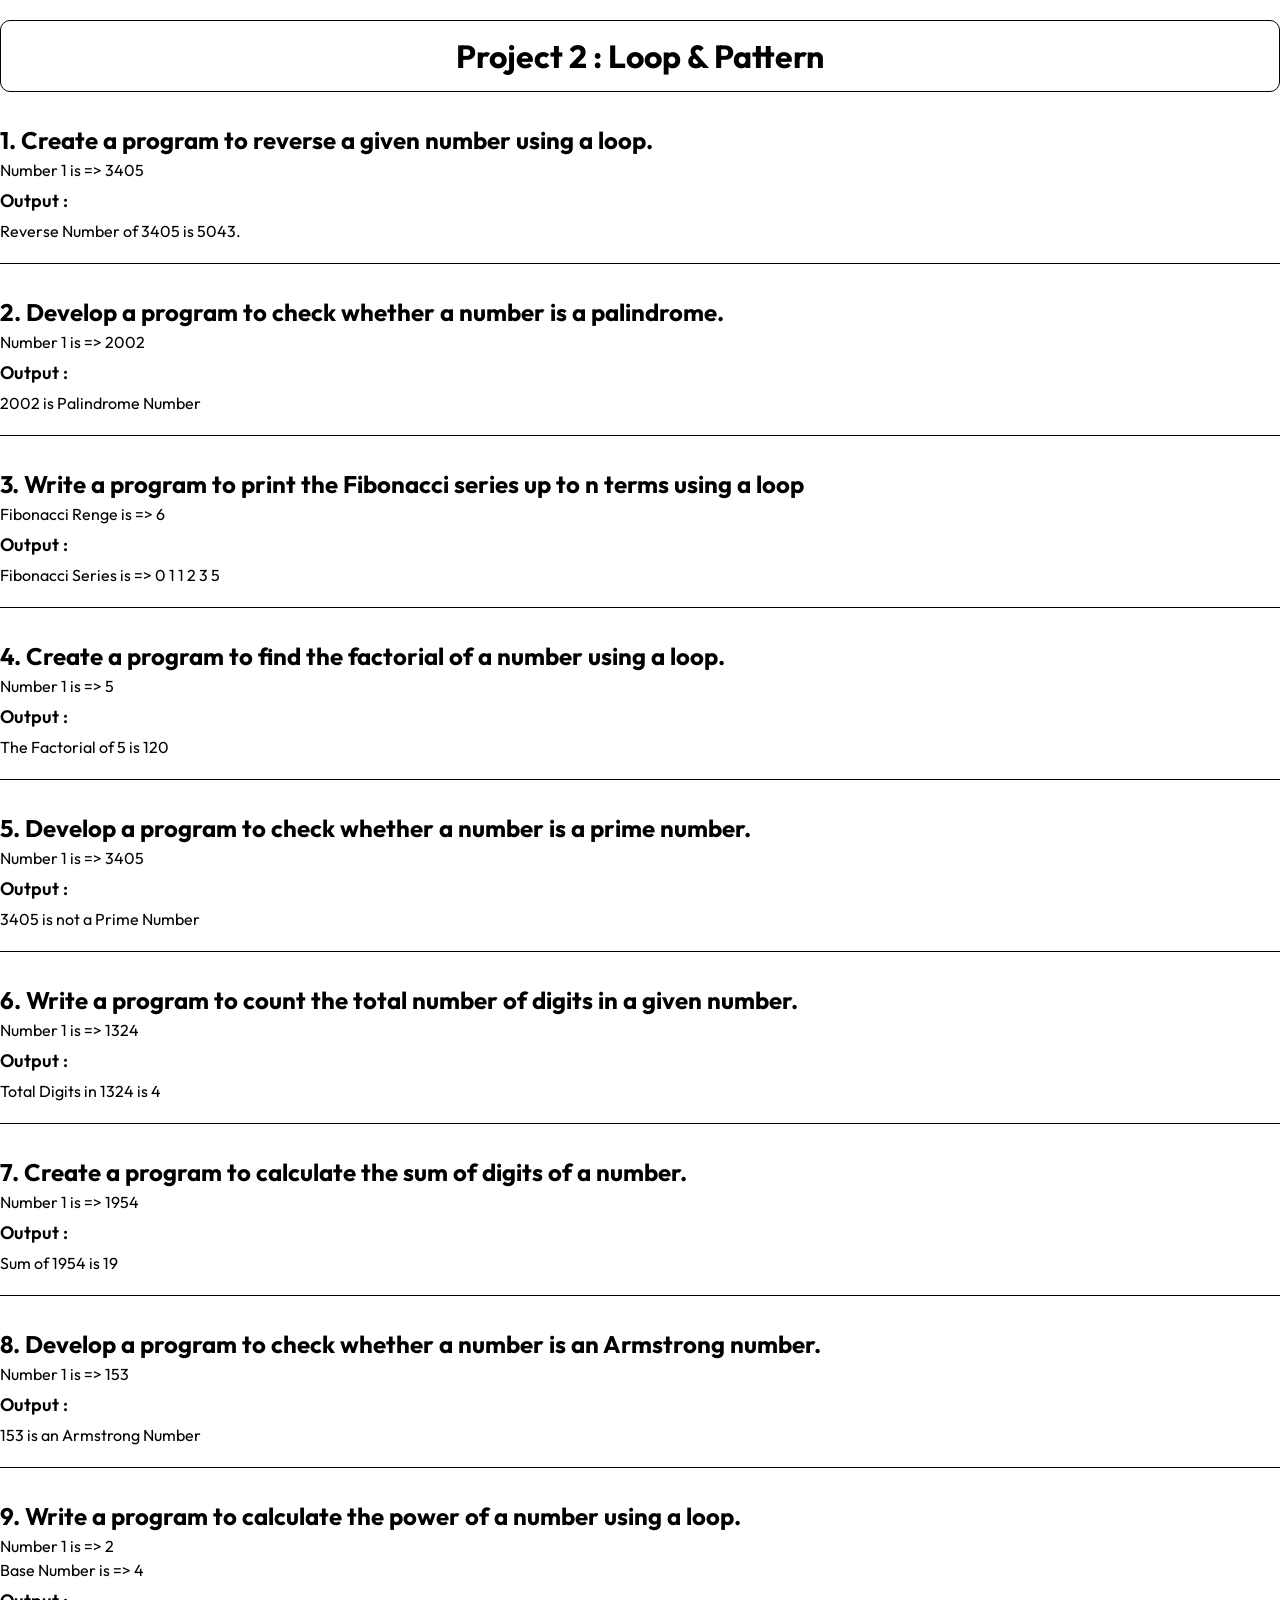
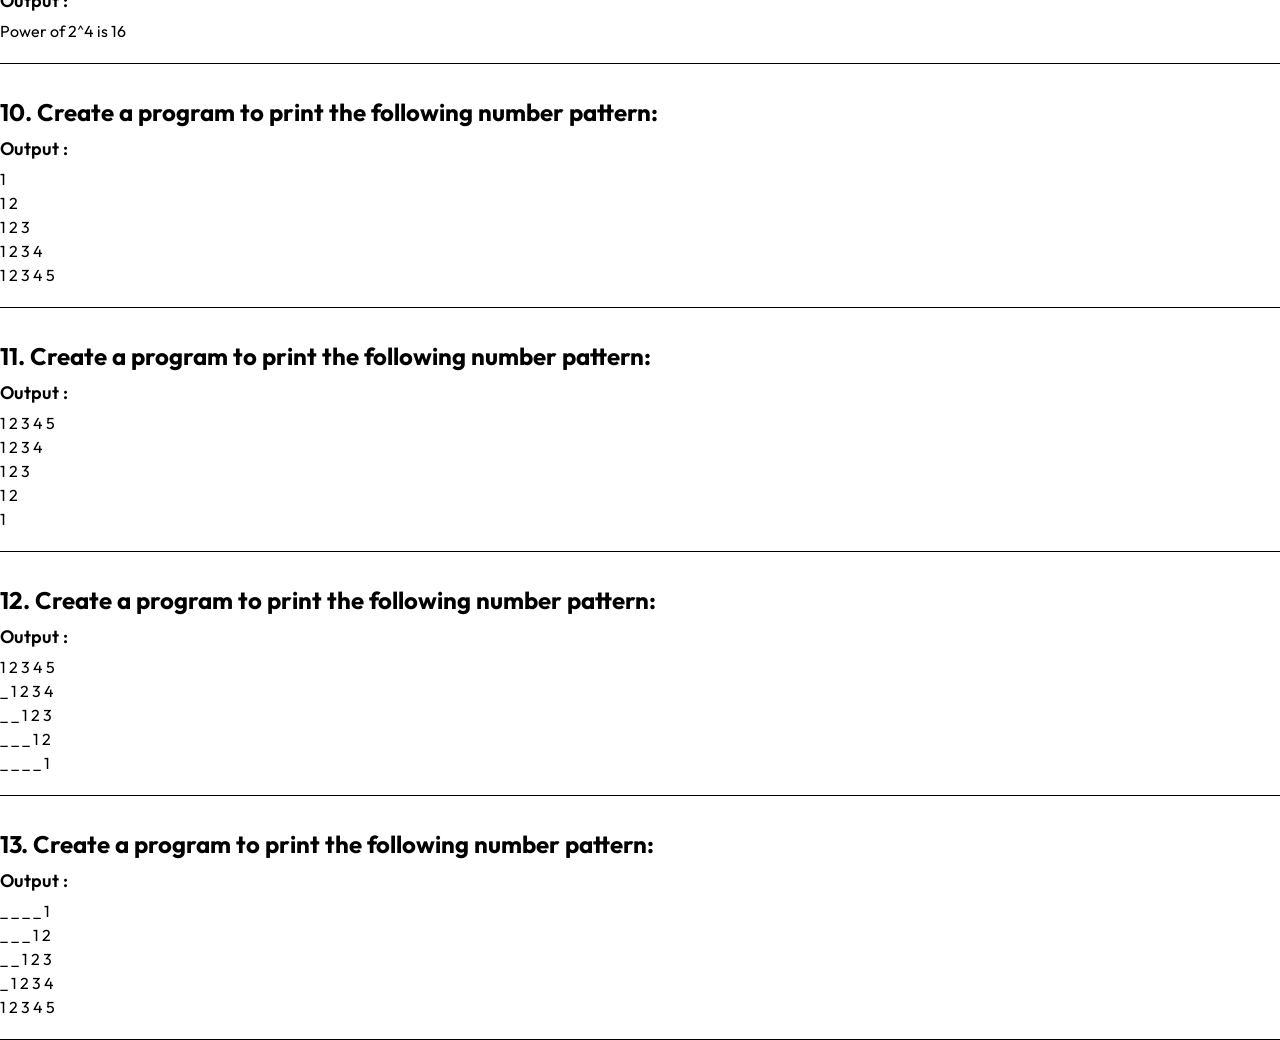
<file: project-2-loop/javascript/index.html>
<!DOCTYPE html>
<html lang="en">
<head>
    <meta charset="UTF-8">
    <meta name="viewport" content="width=device-width, initial-scale=1.0">
    <title>Document</title>
    <link rel="stylesheet" href="./style.css">
</head>
<body>
    
    <header>
        <div class="container">
            <h1>Project 2 : Loop & Pattern</h1>
        </div>
    </header>
    <main>

        <!--1. Create a program to reverse a given number using a loop. -->
        <section>
            <div class="container">
                <h2>1. Create a program to reverse a given number using a loop.
</h2>
                <p id="num1"></p>
                <p>Output :</p>
                <p id="rev_num"></p>
            </div>
        </section>

        <!-- 2. Develop a program to check whether a number is a palindrome. -->
        <section>
            <div class="container">
                <h2>2. Develop a program to check whether a number is a palindrome.
</h2>
                <p id="num2"></p>
                <p>Output :</p>
                <p id="palindrome"></p>
            </div>
        </section>

        <!-- 3. Write a program to print the Fibonacci series up to n terms using a loop. -->
        <section>
            <div class="container">
                <h2>3. Write a program to print the Fibonacci series up to n terms using a loop
</h2>
                <p id="num3"></p>
                <p>Output :</p>
                <p id="fibonacci"></p>
            </div>
        </section>

        <!-- 4. Create a program to find the factorial of a number using a loop. -->
        <section>
            <div class="container">
                <h2>4. Create a program to find the factorial of a number using a loop.
</h2>
                <p id="num4"></p>
                <p>Output :</p>
                <p id="factorial"></p>
            </div>
        </section>

        <!-- 5. Develop a program to check whether a number is a prime number. -->
        <section>
            <div class="container">
                <h2>5. Develop a program to check whether a number is a prime number.
</h2>
                <p id="num5"></p>
                <p>Output :</p>
                <p id="prime_num"></p>
            </div>
        </section>

        <!-- 6. Write a program to count the total number of digits in a given number. -->
        <section>
            <div class="container">
                <h2>6. Write a program to count the total number of digits in a given number.
</h2>
                <p id="num6"></p>
                <p>Output :</p>
                <p id="digit_counter"></p>
            </div>
        </section>

        <!-- 7. Create a program to calculate the sum of digits of a number. -->
        <section>
            <div class="container">
                <h2>7. Create a program to calculate the sum of digits of a number.
</h2>
                <p id="num7"></p>
                <p>Output :</p>
                <p id="digit_sum"></p>
            </div>
        </section>

        <!-- 8. Develop a program to check whether a number is an Armstrong number. -->
        <section>
            <div class="container">
                <h2>8. Develop a program to check whether a number is an Armstrong number.
</h2>
                <p id="num8"></p>
                <p>Output :</p>
                <p id="armstrong"></p>
            </div>
        </section>

        <!-- 9. Write a program to calculate the power of a number using a loop. -->
        <section>
            <div class="container">
                <h2>9. Write a program to calculate the power of a number using a loop.
</h2>
                <p id="num9"></p>
                <p id="base-num"></p>
                <p>Output :</p>
                <p id="power"></p>
            </div>
        </section>

        <!-- 10. Create a program to print the following number pattern: -->
<!--1
    1 2
    1 2 3
    1 2 3 4
    1 2 3 4 5 -->
        <section>
            <div class="container">
                <h2>10. Create a program to print the following number pattern:</h2>
                <p>Output :</p>
                <p id="pattern1"></p>
            </div>
        </section>

        <!-- 11. Create a program to print the following number pattern: -->
        <!--1 2 3 4 5
            1 2 3 4
            1 2 3
            1 2
            1 -->
        <section>
            <div class="container">
                <h2>11. Create a program to print the following number pattern:</h2>
                <p>Output :</p>
                <p id="pattern2"></p>
            </div>
        </section>

        <!-- 12. Create a program to print the following number pattern: -->
        <!--  1 2 3 4 5
                1 2 3 4
                    1 2 3
                        1 2
                            1 -->
        <section>
            <div class="container">
                <h2>12. Create a program to print the following number pattern:</h2>
                <p>Output :</p>
                <p id="pattern3"></p>
            </div>
        </section>

        <!-- 12. Create a program to print the following number pattern: -->
        <!--1 2 3 4 5
                1 2 3 4
                    1 2 3
                        1 2
                            1 -->
        <section>
            <div class="container">
                <h2>13. Create a program to print the following number pattern:</h2>
                <p>Output :</p>
                <p id="pattern4"></p>
            </div>
        </section>
    </main>

    <script src="./app.js"></script>
</body>
</html>
</file>
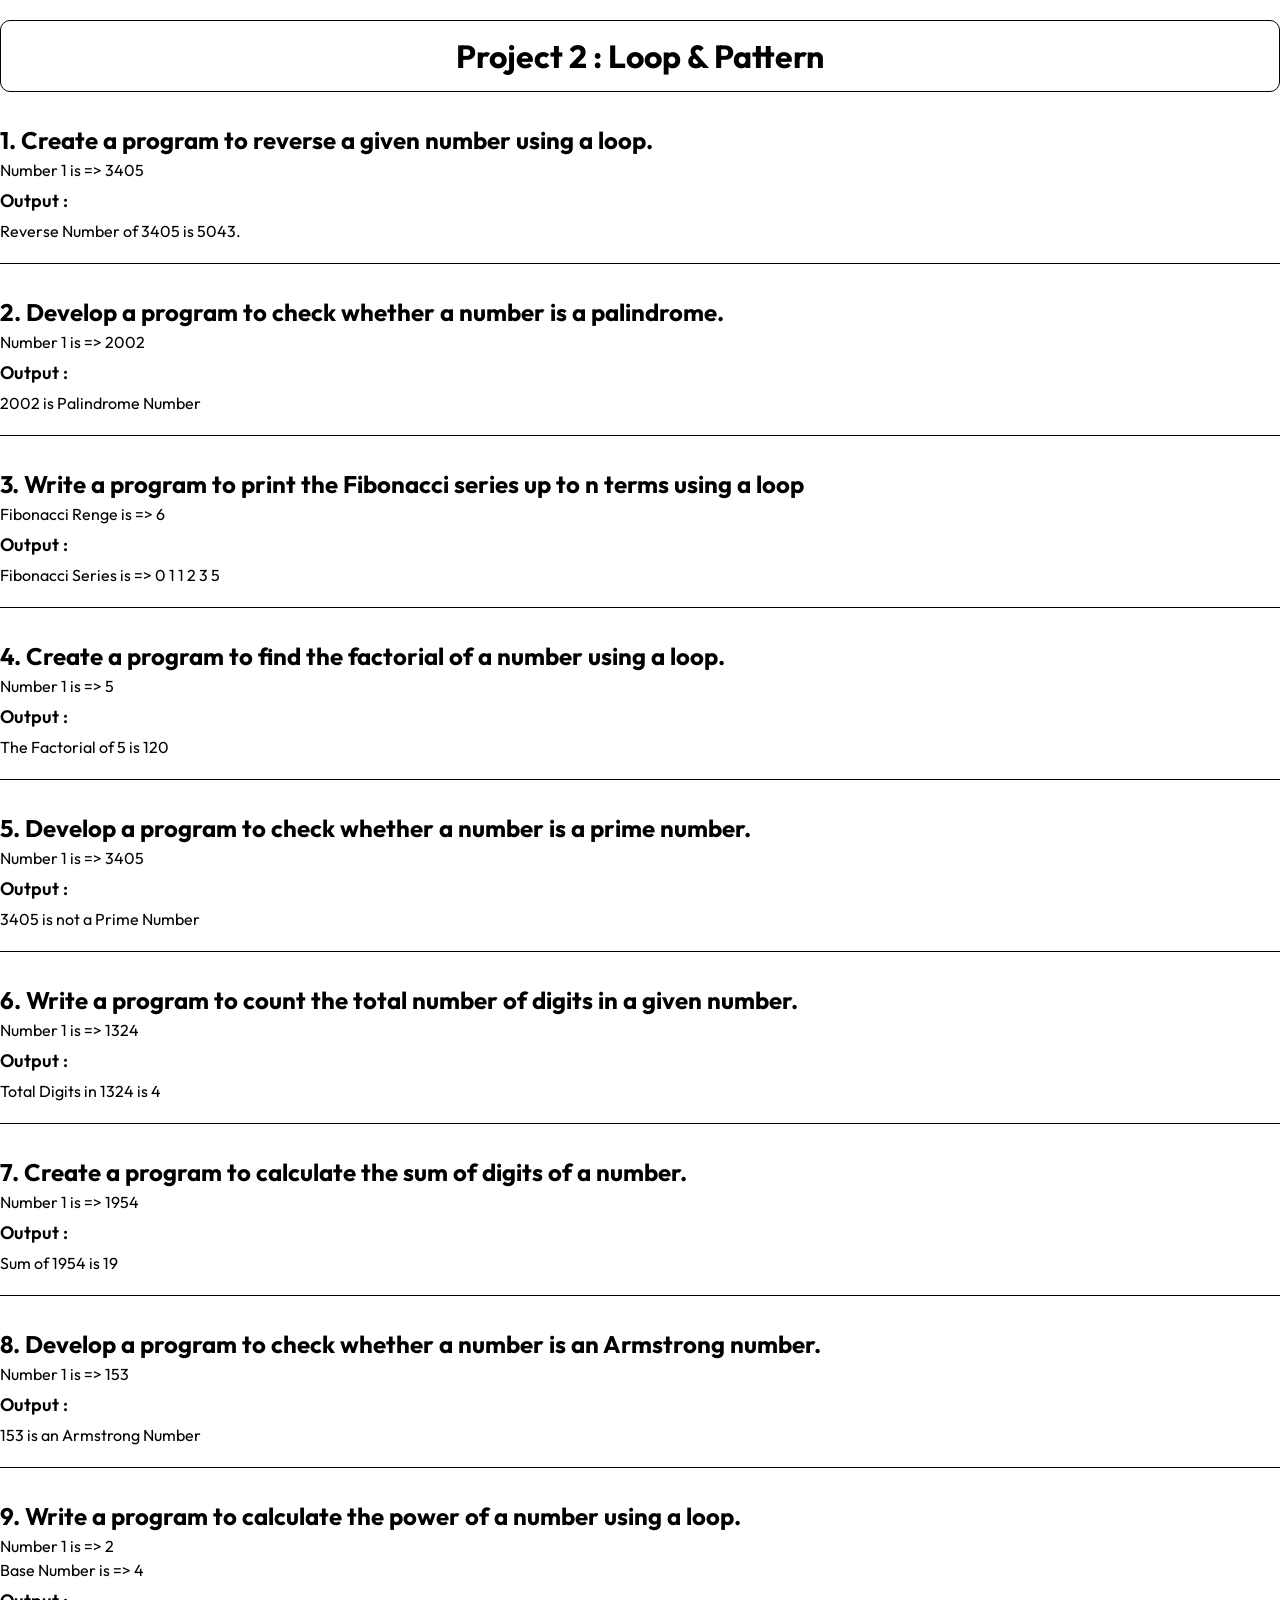
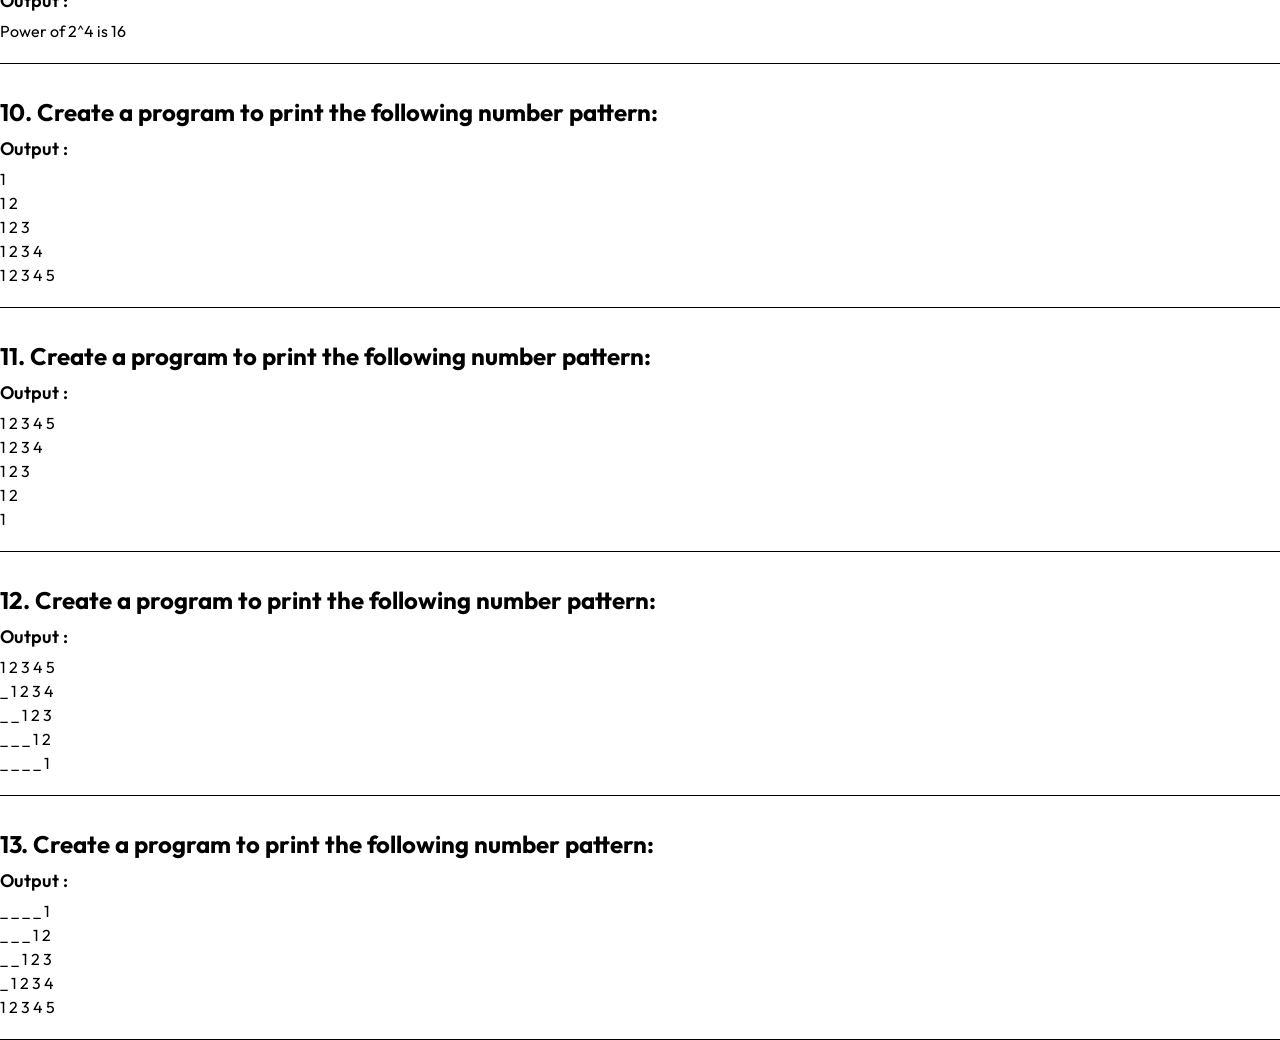
<file: project-2-loop/typescript/index.html>
<!DOCTYPE html>
<html lang="en">
<head>
    <meta charset="UTF-8">
    <meta name="viewport" content="width=device-width, initial-scale=1.0">
    <title>Document</title>
    <link rel="stylesheet" href="./style.css">
</head>
<body>
    
    <header>
        <div class="container">
            <h1>Project 2 : Loop & Pattern</h1>
        </div>
    </header>
    <main>

        <!--1. Create a program to reverse a given number using a loop. -->
        <section>
            <div class="container">
                <h2>1. Create a program to reverse a given number using a loop.
</h2>
                <p id="num1"></p>
                <p>Output :</p>
                <p id="rev_num"></p>
            </div>
        </section>

        <!-- 2. Develop a program to check whether a number is a palindrome. -->
        <section>
            <div class="container">
                <h2>2. Develop a program to check whether a number is a palindrome.
</h2>
                <p id="num2"></p>
                <p>Output :</p>
                <p id="palindrome"></p>
            </div>
        </section>

        <!-- 3. Write a program to print the Fibonacci series up to n terms using a loop. -->
        <section>
            <div class="container">
                <h2>3. Write a program to print the Fibonacci series up to n terms using a loop
</h2>
                <p id="num3"></p>
                <p>Output :</p>
                <p id="fibonacci"></p>
            </div>
        </section>

        <!-- 4. Create a program to find the factorial of a number using a loop. -->
        <section>
            <div class="container">
                <h2>4. Create a program to find the factorial of a number using a loop.
</h2>
                <p id="num4"></p>
                <p>Output :</p>
                <p id="factorial"></p>
            </div>
        </section>

        <!-- 5. Develop a program to check whether a number is a prime number. -->
        <section>
            <div class="container">
                <h2>5. Develop a program to check whether a number is a prime number.
</h2>
                <p id="num5"></p>
                <p>Output :</p>
                <p id="prime_num"></p>
            </div>
        </section>

        <!-- 6. Write a program to count the total number of digits in a given number. -->
        <section>
            <div class="container">
                <h2>6. Write a program to count the total number of digits in a given number.
</h2>
                <p id="num6"></p>
                <p>Output :</p>
                <p id="digit_counter"></p>
            </div>
        </section>

        <!-- 7. Create a program to calculate the sum of digits of a number. -->
        <section>
            <div class="container">
                <h2>7. Create a program to calculate the sum of digits of a number.
</h2>
                <p id="num7"></p>
                <p>Output :</p>
                <p id="digit_sum"></p>
            </div>
        </section>

        <!-- 8. Develop a program to check whether a number is an Armstrong number. -->
        <section>
            <div class="container">
                <h2>8. Develop a program to check whether a number is an Armstrong number.
</h2>
                <p id="num8"></p>
                <p>Output :</p>
                <p id="armstrong"></p>
            </div>
        </section>

        <!-- 9. Write a program to calculate the power of a number using a loop. -->
        <section>
            <div class="container">
                <h2>9. Write a program to calculate the power of a number using a loop.
</h2>
                <p id="num9"></p>
                <p id="base-num"></p>
                <p>Output :</p>
                <p id="power"></p>
            </div>
        </section>

        <!-- 10. Create a program to print the following number pattern: -->
<!--1
    1 2
    1 2 3
    1 2 3 4
    1 2 3 4 5 -->
        <section>
            <div class="container">
                <h2>10. Create a program to print the following number pattern:</h2>
                <p>Output :</p>
                <p id="pattern1"></p>
            </div>
        </section>

        <!-- 11. Create a program to print the following number pattern: -->
        <!--1 2 3 4 5
            1 2 3 4
            1 2 3
            1 2
            1 -->
        <section>
            <div class="container">
                <h2>11. Create a program to print the following number pattern:</h2>
                <p>Output :</p>
                <p id="pattern2"></p>
            </div>
        </section>

        <!-- 12. Create a program to print the following number pattern: -->
        <!--1 2 3 4 5
                1 2 3 4
                    1 2 3
                        1 2
                            1 -->
        <section>
            <div class="container">
                <h2>12. Create a program to print the following number pattern:</h2>
                <p>Output :</p>
                <p id="pattern3"></p>
            </div>
        </section>

        <!-- 12. Create a program to print the following number pattern: -->
        <!--1 2 3 4 5
                1 2 3 4
                    1 2 3
                        1 2
                            1 -->
        <section>
            <div class="container">
                <h2>13. Create a program to print the following number pattern:</h2>
                <p>Output :</p>
                <p id="pattern4"></p>
            </div>
        </section>
    </main>

    <script src="./app.js"></script>
</body>
</html>
</file>
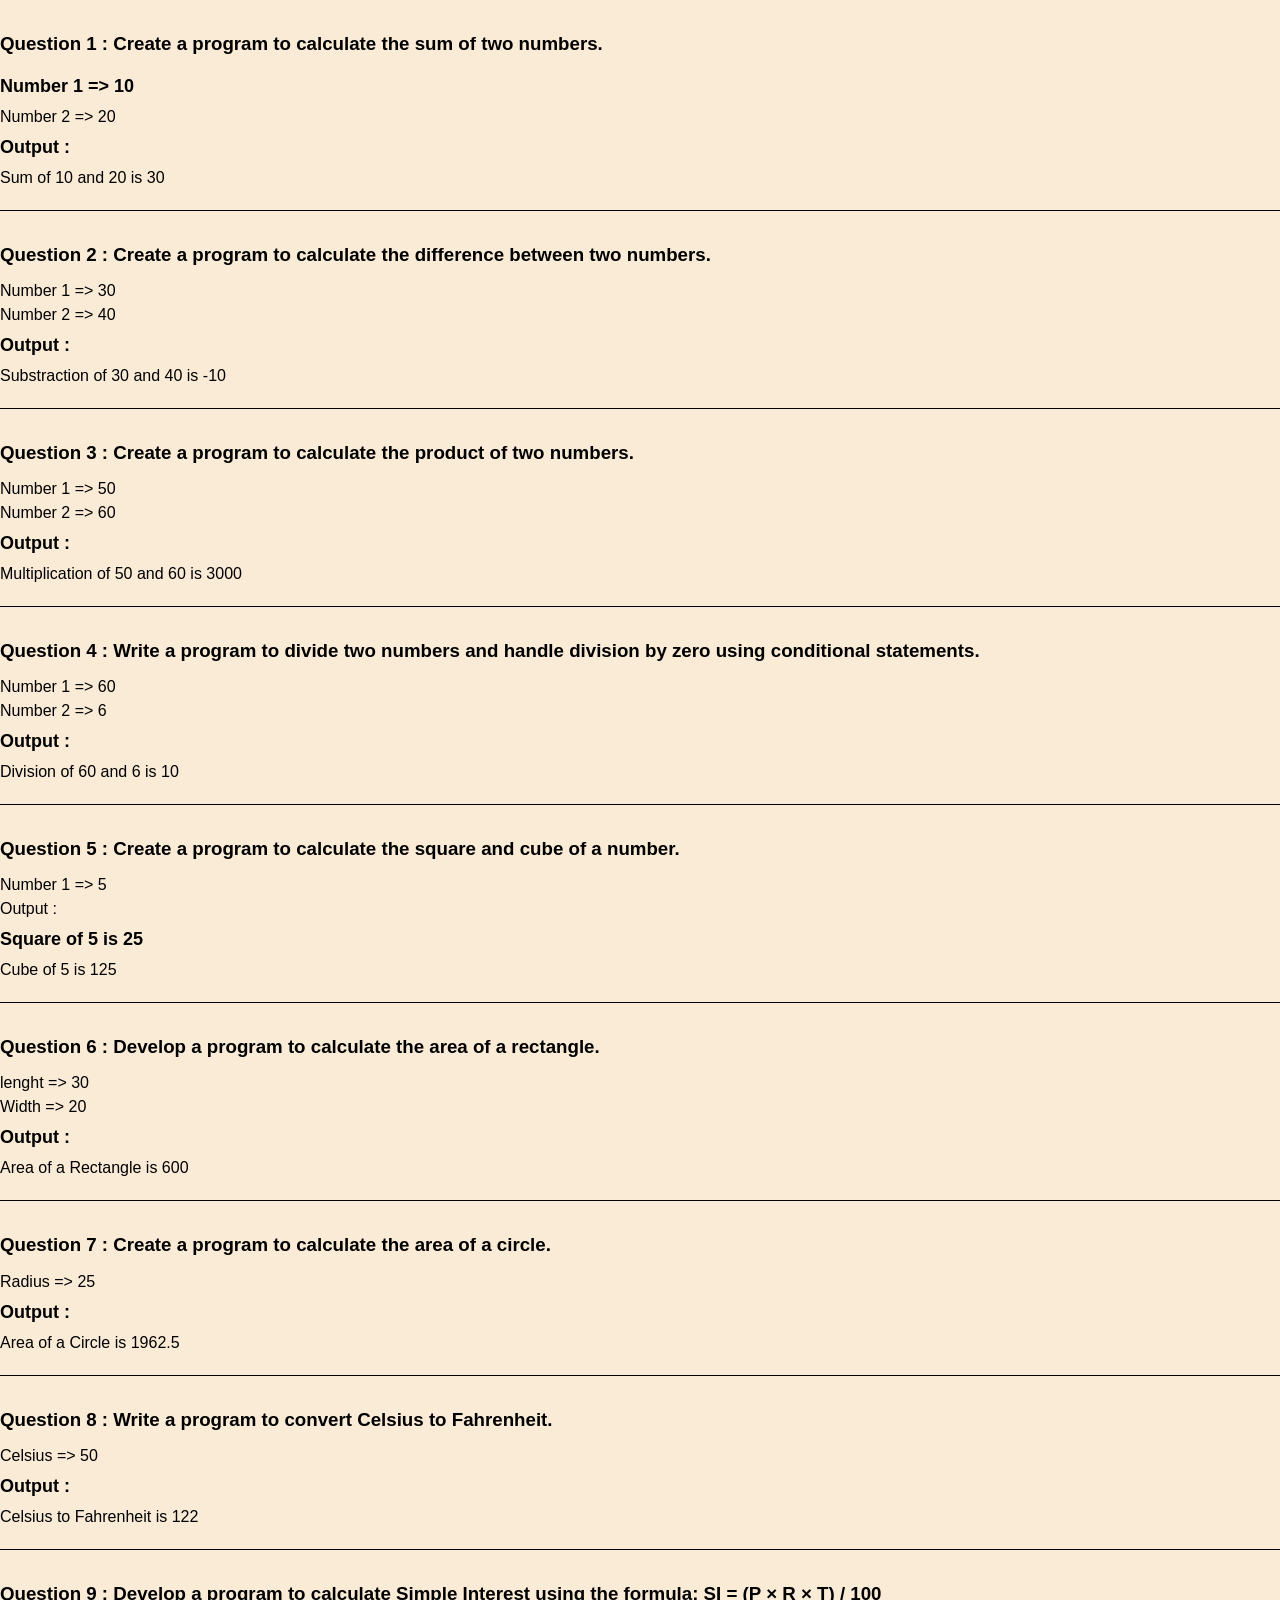
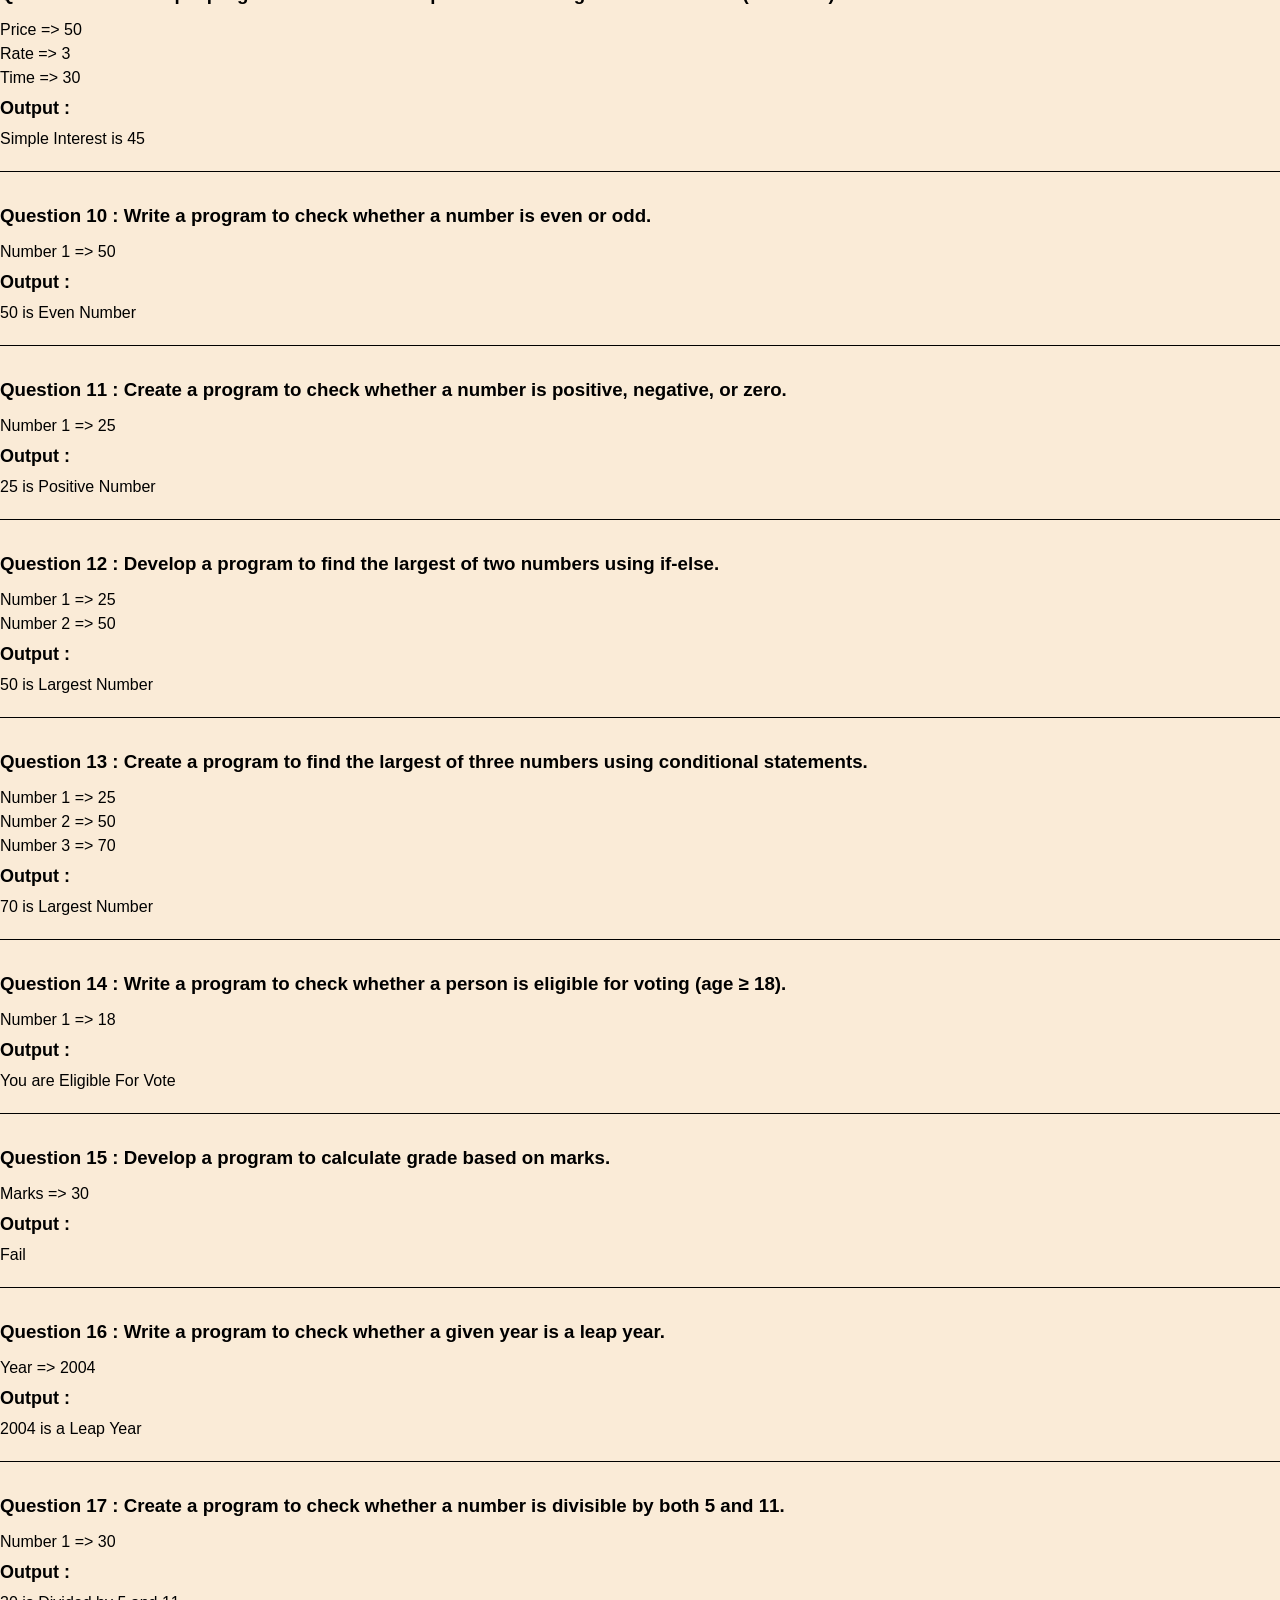
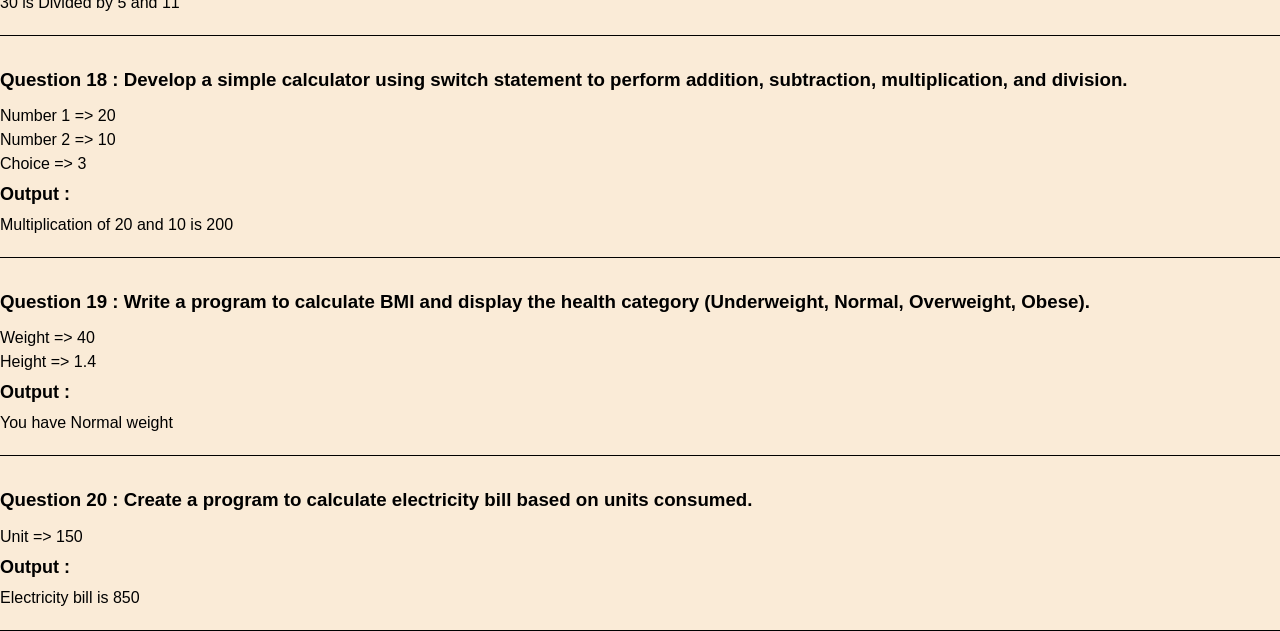
<file: project-1/javascript/javascript/index.html>
<!DOCTYPE html>
<html lang="en">

<head>
    <meta charset="UTF-8">
    <meta name="viewport" content="width=device-width, initial-scale=1.0">
    <link rel="stylesheet" href="./style.css">
    <title>Document</title>
</head>

<body>

    <main>
        <!-- Question 1 Create a program to calculate the sum of two numbers. -->
        <section>
            <div class="container">
                <div class="question-card">
                    <div class="flex gap-2 align-center">
                        <!-- <button class="btn">01</button> -->
                        <h3> Question 1 : Create a program to calculate the sum of two numbers.</h3>
                    </div>
                    <div class="flex gap-2">
                        <div class="input">
                            <p id="num1"></p>
                            <p id="num2"></p>
                        </div>
                        <div class="output">
                            <p>Output :</p>
                            <p id="sum"></p>
                        </div>
                    </div>
                </div>
            </div>
        </section>

        <!-- Question 2 Create a program to calculate the difference between two numbers. -->
        <section>
            <div class="container">
                <h3>Question 2 : Create a program to calculate the difference between two numbers.</h3>
                <p id="num3"></p>
                <p id="num4"></p>
                <p>Output :</p>
                <p id="sub"></p>
                
            </div>
        </section>

        <!-- Question 3 Create a program to calculate the product of two numbers. -->
        <section>
            <div class="container">
                <h3>Question 3 : Create a program to calculate the product of two numbers.</h3>
                <p id="num5"></p>
                <p id="num6"></p>
                <p>Output :</p>
                <p id="mul"></p>
                
            </div>
        </section>

        <!-- Question 4 Write a program to divide two numbers and handle division by zero using conditional statements.-->
        <section>
            <div class="container">
                <h3>Question 4 : Write a program to divide two numbers and handle division by zero using conditional
                    statements.</h3>
                <p id="num7"></p>
                <p id="num8"></p>
                <p>Output :</p>
                <p id="div"></p>
                
            </div>
        </section>

        <!-- Question 5 Create a program to calculate the square and cube of a number.-->
        <section>
            <div class="container">
                <h3>Question 5 : Create a program to calculate the square and cube of a number.</h3>
                <p id="num9"></p>
                <p>Output :</p>
                <p id="square"></p>
                <p id="cube"></p>
                
            </div>
        </section>

        <!-- Question 6 Develop a program to calculate the area of a rectangle.-->
        <section>
            <div class="container">
                <h3>Question 6 : Develop a program to calculate the area of a rectangle.</h3>
                <p id="len"></p>
                <p id="width"></p>
                <p>Output :</p>
                <p id="rec_area"></p>
                
            </div>
        </section>

        <!-- Question 7 Create a program to calculate the area of a circle.-->
        <section>
            <div class="container">
                <h3>Question 7 : Create a program to calculate the area of a circle.</h3>
                <p id="radius"></p>
                <p>Output :</p>
                <p id="cir_area"></p>
                
            </div>
        </section>

        <!-- Question 8 Write a program to convert Celsius to Fahrenheit.-->
        <section>
            <div class="container">
                <h3>Question 8 : Write a program to convert Celsius to Fahrenheit.</h3>
                <p id="cel"></p>
                <p>Output :</p>
                <p id="fahren"></p>
                
            </div>
        </section>

        <!-- Question 9 Develop a program to calculate Simple Interest -->
        <section>
            <div class="container">
                <h3>Question 9 : Develop a program to calculate Simple Interest using the formula: SI = (P × R × T) /
                    100</h3>
                <p id="p"></p>
                <p id="r"></p>
                <p id="t"></p>
                <p>Output :</p>
                <p id="si"></p>
                
            </div>
        </section>

        <!-- Question 10 Write a program to check whether a number is even or odd.-->
        <section>
            <div class="container">
                <h3>Question 10 : Write a program to check whether a number is even or odd.</h3>
                <p id="num10"></p>
                <p>Output :</p>
                <p id="odd_even"></p>
                
            </div>
        </section>

        <!-- Question 11 Create a program to check whether a number is positive, negative, or zero.-->
        <section>
            <div class="container">
                <h3>Question 11 : Create a program to check whether a number is positive, negative, or zero.</h3>
                <p id="num11"></p>
                <p>Output :</p>
                <p id="pos_neg_zero"></p>
                
            </div>
        </section>

        <!-- Question 12 Develop a program to find the largest of two numbers using if-else.-->
        <section>
            <div class="container">
                <h3>Question 12 : Develop a program to find the largest of two numbers using if-else.</h3>
                <p id="num12"></p>
                <p id="num13"></p>
                <p>Output :</p>
                <p id="largest_of_2"></p>
                
            </div>
        </section>

        <!-- Question 13 Create a program to find the largest of three numbers using conditional statements.-->
        <section>
            <div class="container">
                <h3>Question 13 : Create a program to find the largest of three numbers using conditional statements.
                </h3>
                <p id="num14"></p>
                <p id="num15"></p>
                <p id="num16"></p>
                <p>Output :</p>
                <p id="largest_of_3"></p>
                
            </div>
        </section>

        <!-- Question 14 Write a program to check whether a person is eligible for voting (age ≥ 18).-->
        <section>
            <div class="container">
                <h3>Question 14 : Write a program to check whether a person is eligible for voting (age ≥ 18).</h3>
                <p id="num17"></p>
                <p>Output :</p>
                <p id="eligible"></p>
                
            </div>
        </section>

        <!-- Question 15 Develop a program to calculate grade based on marks.-->
        <section>
            <div class="container">
                <h3>Question 15 : Develop a program to calculate grade based on marks.</h3>
                <p id="marks"></p>
                <p>Output :</p>
                <p id="grade"></p>
                
            </div>
        </section>

        <!-- Question 16 Write a program to check whether a given year is a leap year.-->
        <section>
            <div class="container">
                <h3>Question 16 : Write a program to check whether a given year is a leap year.</h3>
                <p id="year"></p>
                <p>Output :</p>
                <p id="leap_year"></p>
                
            </div>
        </section>

        <!-- Question 17 Create a program to check whether a number is divisible by both 5 and 11.-->
        <section>
            <div class="container">
                <h3>Question 17 : Create a program to check whether a number is divisible by both 5 and 11.</h3>
                <p id="num18"></p>
                <p>Output :</p>
                <p id="divided_by_5_11"></p>
            </div>
        </section>

        <!-- Question 18 Develop a simple calculator using switch statement to perform addition, subtraction, multiplication, and division.-->
        <section>
            <div class="container">
                <h3>Question 18 : Develop a simple calculator using switch statement to perform addition, subtraction,
                    multiplication, and division.</h3>
                <p id="num19"></p>
                <p id="num20"></p>
                <p id="choice"></p>
                <p>Output :</p>
                <p id="calculator"></p>
            </div>
        </section>

        <!-- Question 19 Write a program to calculate BMI and display the health category (Underweight, Normal, Overweight, Obese).-->
        <section>
            <div class="container">
                <h3>Question 19 : Write a program to calculate BMI and display the health category (Underweight, Normal,
                    Overweight, Obese).</h3>
                <p id="weight"></p>
                <p id="height"></p>
                <p>Output :</p>
                <p id="bmi"></p>
            </div>
        </section>

        <!-- Question 20 Create a program to calculate electricity bill based on units consumed.-->
        <section>
            <div class="container">
                <h3>Question 20 : Create a program to calculate electricity bill based on units consumed.</h3>
                <p id="unit"></p>
                <p id="amount"></p>
                <p>Output :</p>
                <p id="elec-amount"></p>
                
            </div>
        </section>
    </main>
    <script src="./script.js"></script>
</body>

</html>
</file>
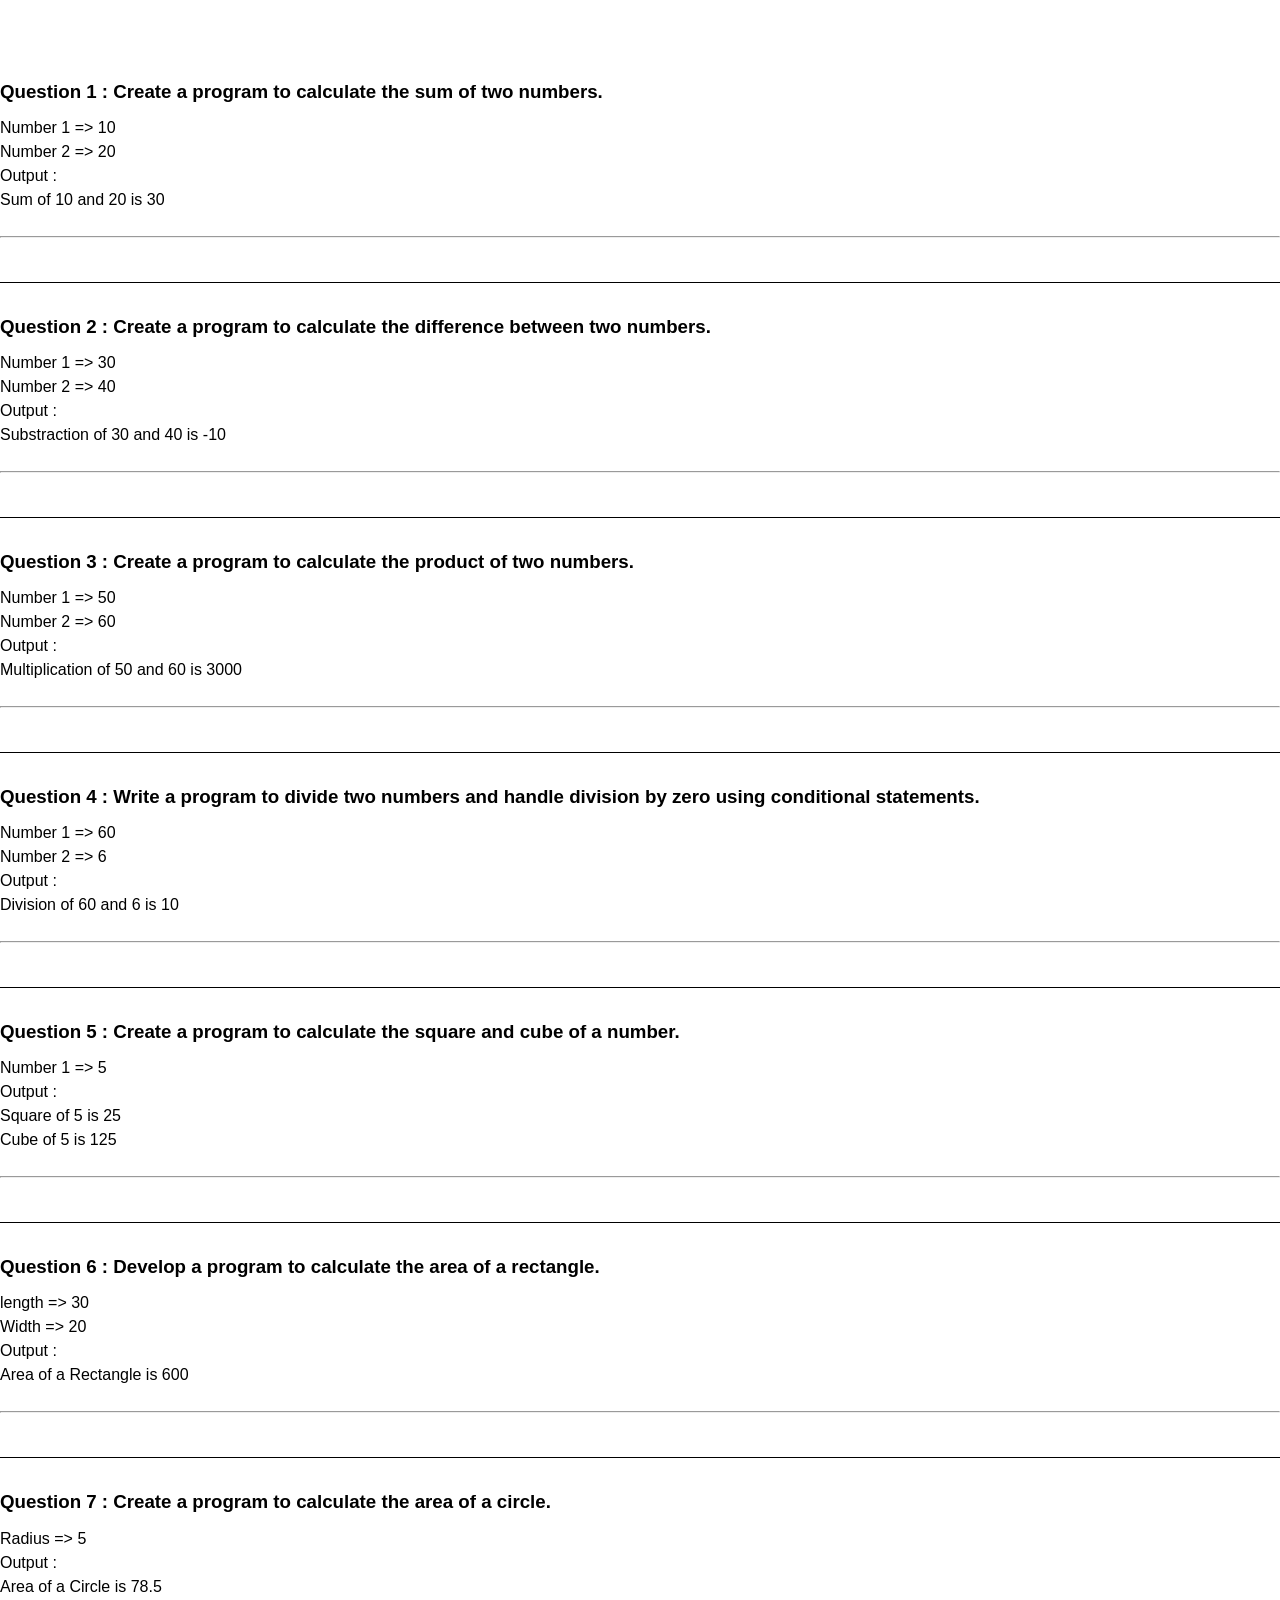
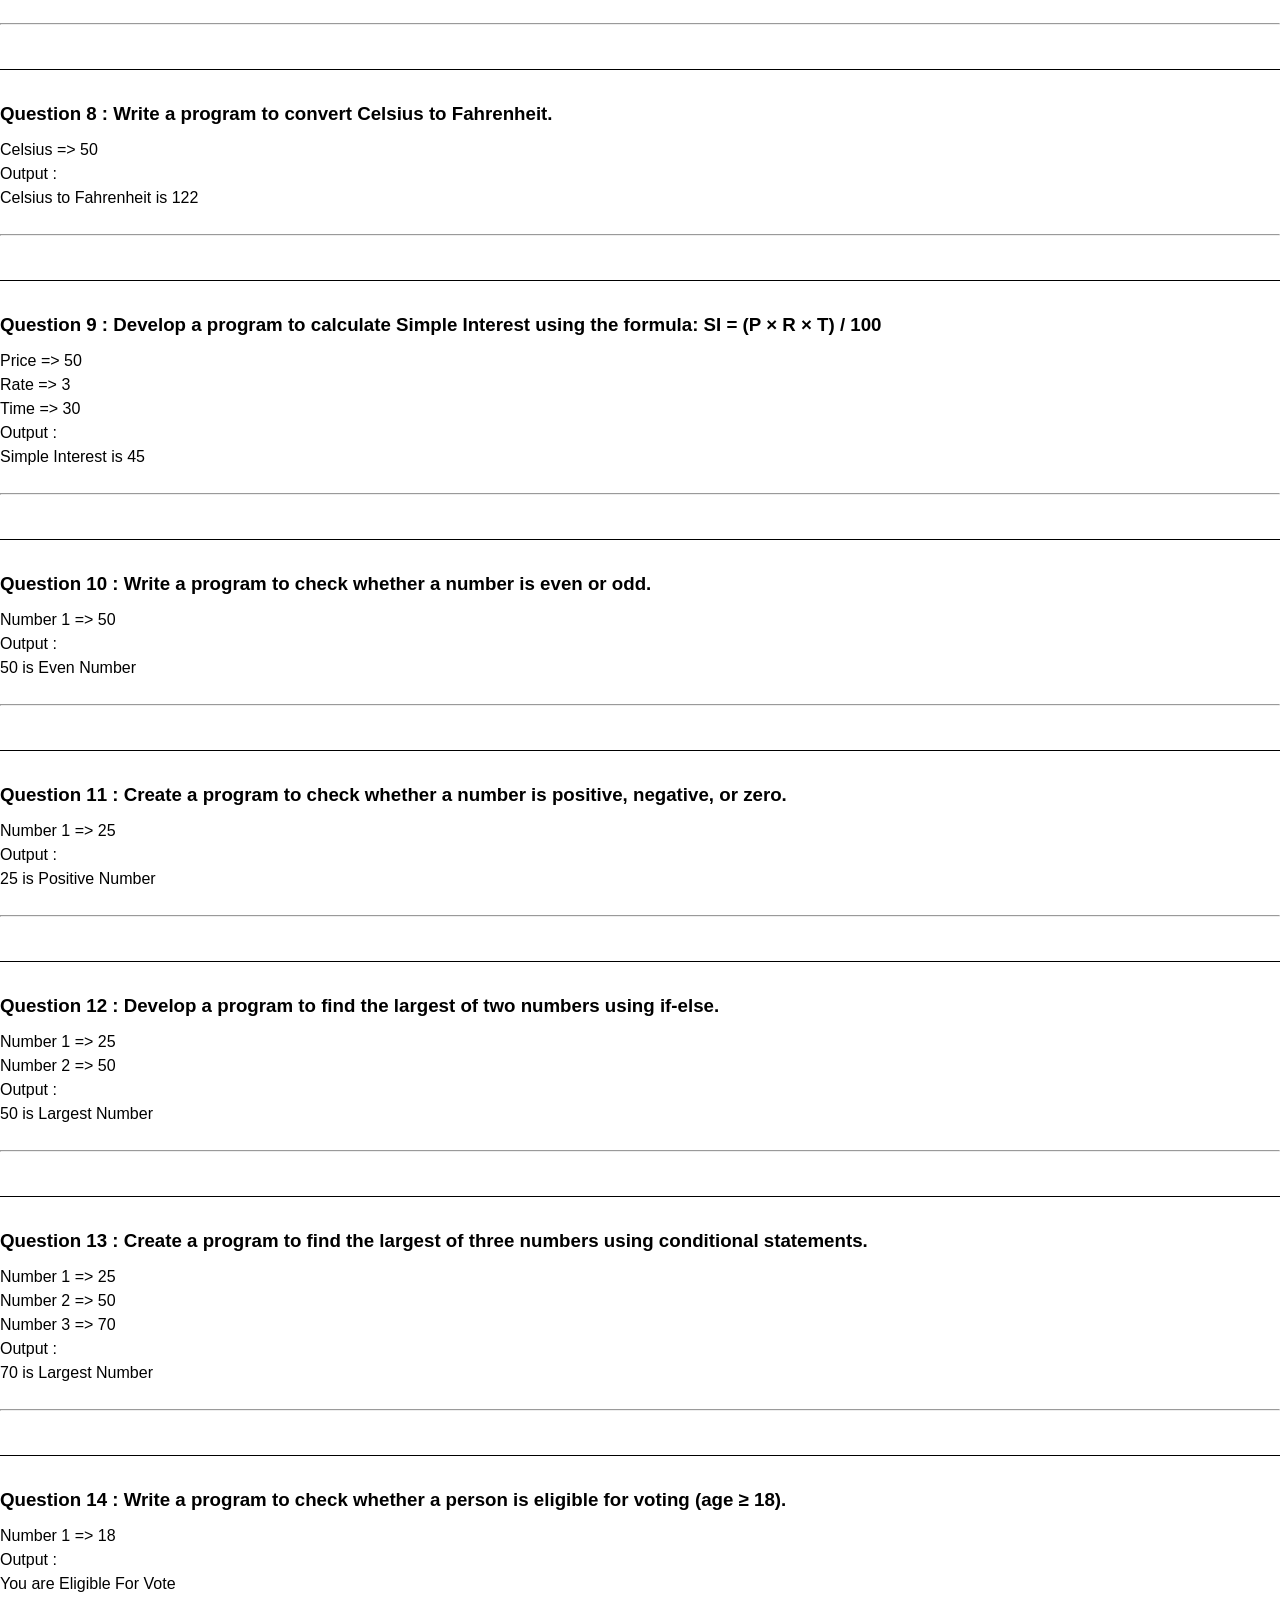
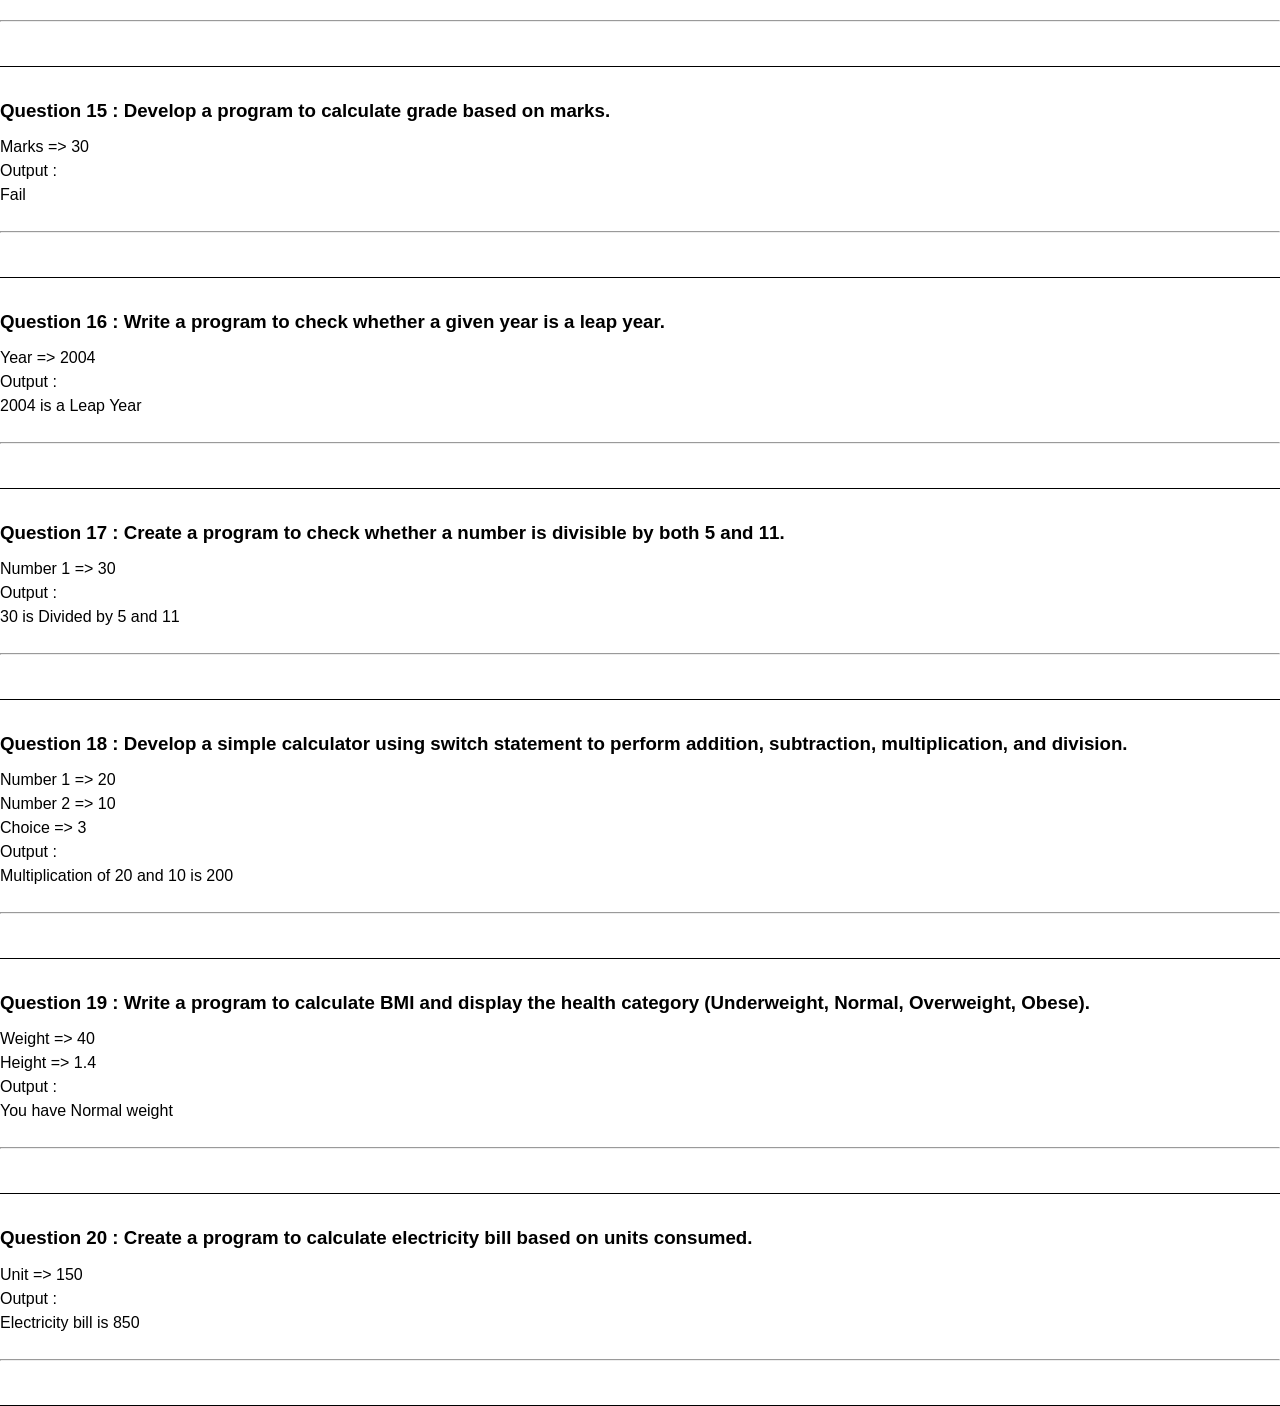
<file: project-1/typescript/project1/index.html>
<!DOCTYPE html>
<html lang="en">

<head>
    <meta charset="UTF-8">
    <meta name="viewport" content="width=device-width, initial-scale=1.0">
    <link rel="stylesheet" href="./style.css">
    <title>Document</title>
</head>

<body>

    <main>
        <!-- Question 1 Create a program to calculate the sum of two numbers. -->
        <section>
            <div class="container">
                <br><br>
                <h3>Question 1 : Create a program to calculate the sum of two numbers.</h3>
                <p id="num1"></p>
                <p id="num2"></p>
                <p>Output :</p>
                <p id="sum"></p>
                <br>
                <hr>
                <br>
            </div>
        </section>

        <!-- Question 2 Create a program to calculate the difference between two numbers. -->
        <section>
            <div class="container">
                <h3>Question 2 : Create a program to calculate the difference between two numbers.</h3>
                <p id="num3"></p>
                <p id="num4"></p>
                <p>Output :</p>
                <p id="sub"></p>
                <br>
                <hr>
                <br>
            </div>
        </section>

        <!-- Question 3 Create a program to calculate the product of two numbers. -->
        <section>
            <div class="container">
                <h3>Question 3 : Create a program to calculate the product of two numbers.</h3>
                <p id="num5"></p>
                <p id="num6"></p>
                <p>Output :</p>
                <p id="mul"></p>
                <br>
                <hr>
                <br>
            </div>
        </section>

        <!-- Question 4 Write a program to divide two numbers and handle division by zero using conditional statements.-->
        <section>
            <div class="container">
                <h3>Question 4 : Write a program to divide two numbers and handle division by zero using conditional
                    statements.</h3>
                <p id="num7"></p>
                <p id="num8"></p>
                <p>Output :</p>
                <p id="div"></p>
                <br>
                <hr>
                <br>
            </div>
        </section>

        <!-- Question 5 Create a program to calculate the square and cube of a number.-->
        <section>
            <div class="container">
                <h3>Question 5 : Create a program to calculate the square and cube of a number.</h3>
                <p id="num9"></p>
                <p>Output :</p>
                <p id="square"></p>
                <p id="cube"></p>
                <br>
                <hr>
                <br>
            </div>
        </section>

        <!-- Question 6 Develop a program to calculate the area of a rectangle.-->
        <section>
            <div class="container">
                <h3>Question 6 : Develop a program to calculate the area of a rectangle.</h3>
                <p id="len"></p>
                <p id="width"></p>
                <p>Output :</p>
                <p id="rec_area"></p>
                <br>
                <hr>
                <br>
            </div>
        </section>

        <!-- Question 7 Create a program to calculate the area of a circle.-->
        <section>
            <div class="container">
                <h3>Question 7 : Create a program to calculate the area of a circle.</h3>
                <p id="radius"></p>
                <p>Output :</p>
                <p id="cir_area"></p>
                <br>
                <hr>
                <br>
            </div>
        </section>

        <!-- Question 8 Write a program to convert Celsius to Fahrenheit.-->
        <section>
            <div class="container">
                <h3>Question 8 : Write a program to convert Celsius to Fahrenheit.</h3>
                <p id="cel"></p>
                <p>Output :</p>
                <p id="fahren"></p>
                <br>
                <hr>
                <br>
            </div>
        </section>

        <!-- Question 9 Develop a program to calculate Simple Interest -->
        <section>
            <div class="container">
                <h3>Question 9 : Develop a program to calculate Simple Interest using the formula: SI = (P × R × T) / 100</h3>
                <p id="p"></p>
                <p id="r"></p>
                <p id="t"></p>
                <p>Output :</p>
                <p id="si"></p>
                <br>
                <hr>
                <br>
            </div>
        </section>

        <!-- Question 10 Write a program to check whether a number is even or odd.-->
        <section>
            <div class="container">
                <h3>Question 10 : Write a program to check whether a number is even or odd.</h3>
                <p id="num10"></p>
                <p>Output :</p>
                <p id="odd_even"></p>
                <br>
                <hr>
                <br>
            </div>
        </section>

        <!-- Question 11 Create a program to check whether a number is positive, negative, or zero.-->
        <section>
            <div class="container">
                <h3>Question 11 : Create a program to check whether a number is positive, negative, or zero.</h3>
                <p id="num11"></p>
                <p>Output :</p>
                <p id="pos_neg_zero"></p>
                <br>
                <hr>
                <br>
            </div>
        </section>

        <!-- Question 12 Develop a program to find the largest of two numbers using if-else.-->
        <section>
            <div class="container">
                <h3>Question 12 : Develop a program to find the largest of two numbers using if-else.</h3>
                <p id="num12"></p>
                <p id="num13"></p>
                <p>Output :</p>
                <p id="largest_of_2"></p>
                <br>
                <hr>
                <br>
            </div>
        </section>

        <!-- Question 13 Create a program to find the largest of three numbers using conditional statements.-->
        <section>
            <div class="container">
                <h3>Question 13 : Create a program to find the largest of three numbers using conditional statements.</h3>
                <p id="num14"></p>
                <p id="num15"></p>
                <p id="num16"></p>
                <p>Output :</p>
                <p id="largest_of_3"></p>
                <br>
                <hr>
                <br>
            </div>
        </section>

        <!-- Question 14 Write a program to check whether a person is eligible for voting (age ≥ 18).-->
        <section>
            <div class="container">
                <h3>Question 14 : Write a program to check whether a person is eligible for voting (age ≥ 18).</h3>
                <p id="num17"></p>
                <p>Output :</p>
                <p id="eligible"></p>
                <br>
                <hr>
                <br>
            </div>
        </section>

        <!-- Question 15 Develop a program to calculate grade based on marks.-->
        <section>
            <div class="container">
                <h3>Question 15 : Develop a program to calculate grade based on marks.</h3>
                <p id="marks"></p>
                <p>Output :</p>
                <p id="grade"></p>
                <br>
                <hr>
                <br>
            </div>
        </section>

        <!-- Question 16 Write a program to check whether a given year is a leap year.-->
        <section>
            <div class="container">
                <h3>Question 16 : Write a program to check whether a given year is a leap year.</h3>
                <p id="year"></p>
                <p>Output :</p>
                <p id="leap_year"></p>
                <br>
                <hr>
                <br>
            </div>
        </section>

        <!-- Question 17 Create a program to check whether a number is divisible by both 5 and 11.-->
        <section>
            <div class="container">
                <h3>Question 17 : Create a program to check whether a number is divisible by both 5 and 11.</h3>
                <p id="num18"></p>
                <p>Output :</p>
                <p id="divided_by_5_11"></p>
                <br>
                <hr>
                <br>
            </div>
        </section>

        <!-- Question 18 Develop a simple calculator using switch statement to perform addition, subtraction, multiplication, and division.-->
        <section>
            <div class="container">
                <h3>Question 18 : Develop a simple calculator using switch statement to perform addition, subtraction, multiplication, and division.</h3>
                <p id="num19"></p>
                <p id="num20"></p>
                <p id="choice"></p>
                <p>Output :</p>
                <p id="calculator"></p>
                <br>
                <hr>
                <br>
            </div>
        </section>

        <!-- Question 19 Write a program to calculate BMI and display the health category (Underweight, Normal, Overweight, Obese).-->
        <section>
            <div class="container">
                <h3>Question 19 : Write a program to calculate BMI and display the health category (Underweight, Normal, Overweight, Obese).</h3>
                <p id="weight"></p>
                <p id="height"></p>
                <p>Output :</p>
                <p id="bmi"></p>
                <br>
                <hr>
                <br>
            </div>
        </section>

        <!-- Question 20 Create a program to calculate electricity bill based on units consumed.-->
        <section>
            <div class="container">
                <h3>Question 20 : Create a program to calculate electricity bill based on units consumed.</h3>
                <p id="unit"></p>
                <p id="amount"></p>
                <p>Output :</p>
                <p id="elec-amount"></p>
                <br>
                <hr>
                <br>
            </div>
        </section>
    </main>
    <script src="./app.js"></script>
</body>

</html>
</file>
<file: project-2-loop/javascript/style.css>
@import url('https://fonts.googleapis.com/css2?family=Outfit:wght@100..900&display=swap');
*{
    margin: 0;
    padding: 0;
    box-sizing: border-box;
    text-decoration: none;
    font-family: "Outfit", sans-serif;
}
.container{
    max-width: 1320px;
    margin: auto;
}

header{
    margin-top: 20px;
}

header h1{
    border: 1px solid black;
    border-radius: 10px;
    text-align: center;
    padding: 15px 0;
}
section{
    margin-top: 30px;
    line-height: 1.5;
    border-bottom: 1px black solid;
    padding-bottom: 20px;
}
section h3{
    margin-bottom: 10px;
    font-weight: 600;

}

section p:nth-last-child(2){
    font-weight: 600;
    font-size: 18px;
    padding: 5px 0;
}
</file>
<file: project-2-loop/typescript/style.css>
@import url('https://fonts.googleapis.com/css2?family=Outfit:wght@100..900&display=swap');
*{
    margin: 0;
    padding: 0;
    box-sizing: border-box;
    text-decoration: none;
    font-family: "Outfit", sans-serif;
}
.container{
    max-width: 1320px;
    margin: auto;
}

header{
    margin-top: 20px;
}

header h1{
    border: 1px solid black;
    border-radius: 10px;
    text-align: center;
    padding: 15px 0;
}
section{
    margin-top: 30px;
    line-height: 1.5;
    border-bottom: 1px black solid;
    padding-bottom: 20px;
}
section h3{
    margin-bottom: 10px;
    font-weight: 600;

}

section p:nth-last-child(2){
    font-weight: 600;
    font-size: 18px;
    padding: 5px 0;
}
</file>
<file: project-1/javascript/javascript/style.css>
*{
    margin: 0;
    padding: 0;
    box-sizing: border-box;
    font-family: 'Gill Sans', 'Gill Sans MT', Calibri, 'Trebuchet MS', sans-serif;
}

.container{
    max-width: 1320px;
    margin: auto;
}

body{
    background-color:antiquewhite   ;
}

header h1{
    border: 1px solid black;
    border-radius: 10px;
    text-align: center;
    padding: 15px 0;
}

section{
    margin-top: 30px;
    line-height: 1.5;
    border-bottom: 1px black solid;
    padding-bottom: 20px;
}

section h3{
    margin-bottom: 10px;
    font-weight: 600;
}

section p:nth-last-child(2){
    font-weight: 600;
    font-size: 18px;
    padding: 5px 0;
}
</file>
<file: project-1/typescript/project1/style.css>
*{
    margin: 0;
    padding: 0;
    box-sizing: border-box;
    font-family: 'Gill Sans', 'Gill Sans MT', Calibri, 'Trebuchet MS', sans-serif;
}
.container{
    max-width: 1320px;
    margin: auto;
}

header h1{
    border: 1px solid black;
    border-radius: 10px;
    text-align: center;
    padding: 15px 0;
}

section{
    margin-top: 30px;
    line-height: 1.5;
    border-bottom: 1px black solid;
    padding-bottom: 20px;
}

section h3{
    margin-bottom: 10px;
    font-weight: 600;
}

section p:nth-last-child(2){
    font-weight: 600;
    font-size: 18px;
    padding: 5px 0;
}
</file>
